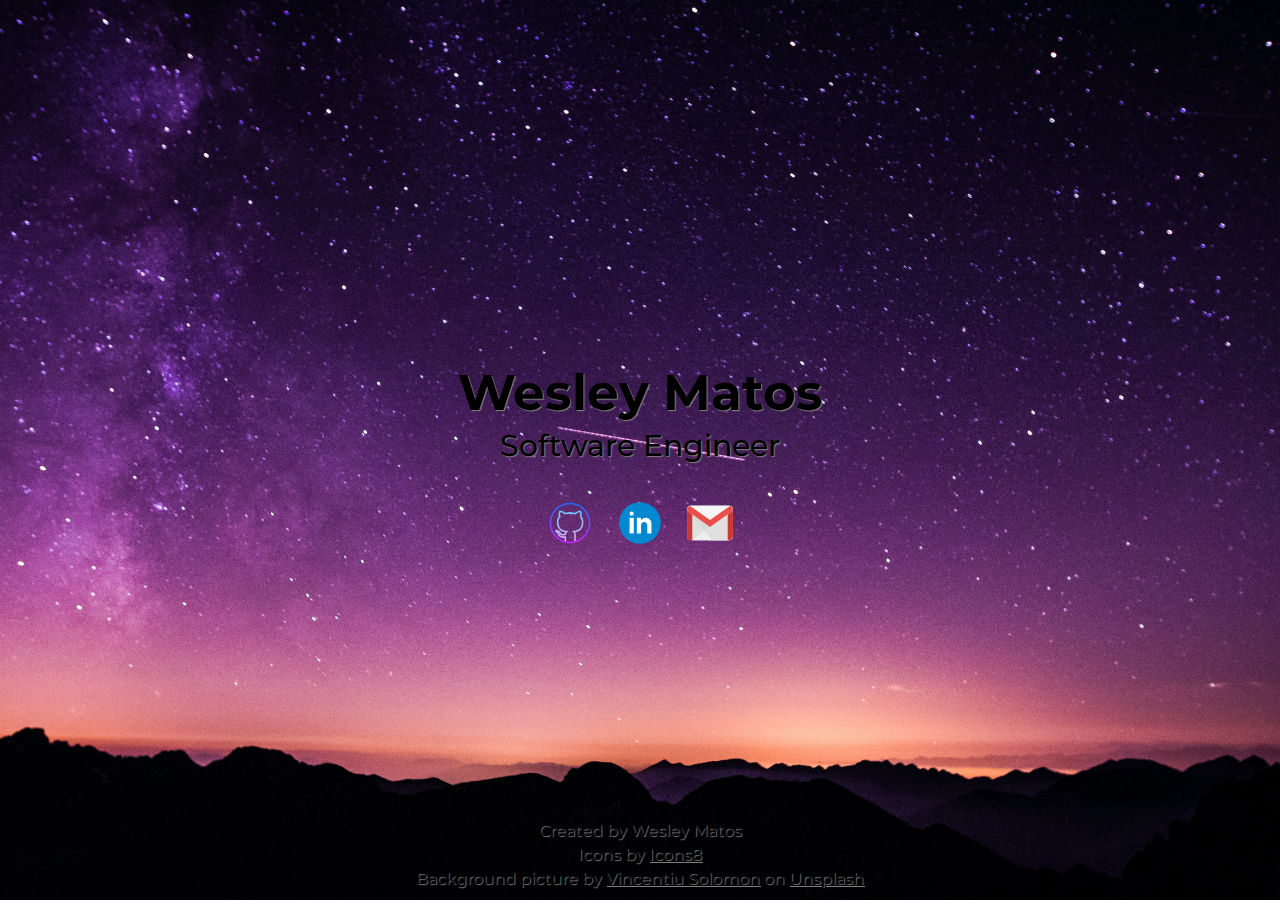
<file: index.html>
<!DOCTYPE html>
<html lang="en">

<head>
  <meta charset="UTF-8">
  <meta http-equiv="X-UA-Compatible" content="IE=edge">
  <meta name="viewport" content="width=device-width, initial-scale=1.0">
  <title>My Personal Portfolio</title>
  <!-- Bootstrap loading -->
  <link rel="preconnect" href="https://fonts.googleapis.com">
  <link rel="preconnect" href="https://fonts.gstatic.com" crossorigin>
  <link href="https://fonts.googleapis.com/css2?family=Montserrat:wght@400;500&display=swap" rel="stylesheet">
  <link rel="stylesheet" href="./static/animations.css">
  <link rel="stylesheet" href="./static/styles.css">
</head>

<body>
  <div class="container">
    <div class="info">
      <h1>Wesley Matos</h1>
      <h2>Software Engineer</h2>
    </div>

    <div class="anchors">
      <!-- GitHub anchor -->
      <a href="https://github.com/ologbonowiwi" target="_blank">
        <object type="image/svg+xml" data="./static/github.svg" width="50px" height="50px"></object>
      </a>

      <!-- LinkedIn anchor -->
      <a href="https://www.linkedin.com/in/ologbonowiwi/" target="_blank">
        <object type="image/svg+xml" data="./static/linkedin.svg" width="50px" height="50px"></object>
      </a>

      <a href="mailto:me@wmatos.ninja" id="gmail" target="_blank">
        <object type="image/svg+xml" data="./static/gmail.svg" width="50px" height="50px"></object>
      </a>
    </div>

    <div class="credits">
      <p>Created by Wesley Matos</p>

      <p>Icons by <a target="_blank" href="https://icons8.com">Icons8</a></p>
      <p>
        Background picture by <a
          href="https://unsplash.com/@vincentiu?utm_source=unsplash&utm_medium=referral&utm_content=creditCopyText"
          target="_blank">Vincentiu
          Solomon</a> on <a
          href="https://unsplash.com/photos/ln5drpv_ImI?utm_source=unsplash&utm_medium=referral&utm_content=creditCopyText"
          target="_blank">Unsplash</a>
      </p>
    </footer>
  </div>
</body>

</html>
</file>
<file: static/animations.css>
.info {
  position: relative;
  animation: fall 1s ease-in-out forwards;
}

@keyframes fall {
  0% {
    transform: translateY(-100px);
    opacity: 0;
  }
  100% {
    transform: translateY(0);
    opacity: 1;
  }
}

.anchors {
  position: relative;
  animation: slipFromRight 1s ease-in-out forwards;
}

@keyframes slipFromRight {
  0% {
    transform: translateX(-100px);
    opacity: 0;
  }
  100% {
    transform: translateX(0);
    opacity: 1;
  }
}

.credits {
  position: relative;
  animation: rise 1s ease-in-out forwards;
}

@keyframes rise {
  0% {
    transform: translateY(100px);
    opacity: 0;
  }
  100% {
    transform: translateY(0);
    opacity: 1;
  }
}
</file>
<file: static/styles.css>
* {
  /* text montserrat black with white borders */
  font-family: 'Montserrat', sans-serif;
  color: black;
  text-shadow: 1px 1px 1px gray;
}

body {
  background-image: url("./background.jpg");
  background-size: cover;
  background-position: center;
  background-repeat: no-repeat;
  background-attachment: fixed;
}

.container {
  height: 100vh;
  display: flex;
  flex-direction: column;
  justify-content: center;
  align-items: center;
  justify-content: space-between;
}

.container .info>h1,
h2 {
  margin: 4px;
}

.container h1 {
  font-size: 50px;
  font-weight: 700;
  text-align: center;
}

.container h2 {
  font-size: 30px;
  font-weight: 500;
  text-align: center;
}

.container>.anchors {
  display: flex;
  flex-direction: row;
  justify-content: center;
  align-items: center;
  margin-top: 20px;
}

.container>.anchors>a {
  margin: 10px;
  width: 50px;
  height: 50px;
}

#github {
  margin: 10px 5px;
}

.container>.anchors>a>img {
  width: 50px;
  height: 50px;
}

.anchors img {
  transition: transform 0.2s ease-in-out;
}

.anchors img:hover {
  transform: scale(1.2);
}

.container>.credits {
  text-align: center;
  margin-bottom: 10px;
  display: flex;
  flex-direction: column;
  justify-content: flex-end;
}

@media (min-width: 768px) {
  .container {
    justify-content: center;
  }

  .credits {
    position: absolute;
    bottom: 0;
    left: 0;
    right: 0;
    text-align: center;
    margin-bottom: 10px;
  }
}

.credits > p {
  margin: 2.5px;
}

/* hide scrollbars */
::-webkit-scrollbar {
  display: none;
}
</file>
